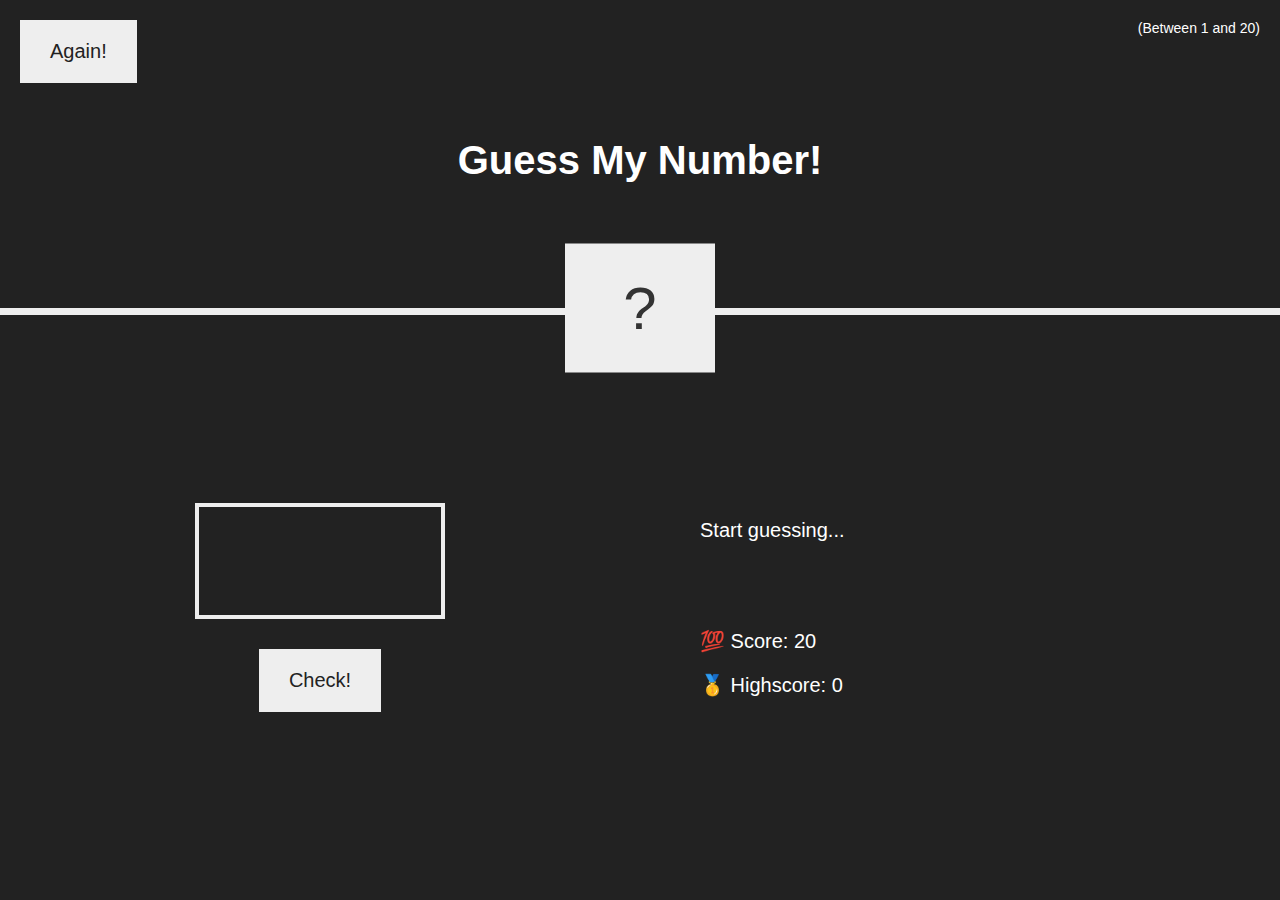
<file: DOM-Guess my Number/index.html>
<!DOCTYPE html>
<html lang="en">
  <head>
    <meta charset="UTF-8" />
    <meta name="viewport" content="width=device-width, initial-scale=1.0" />
    <meta http-equiv="X-UA-Compatible" content="ie=edge" />
    <link rel="stylesheet" href="style.css" />
    <title>Guess My Number!</title>
  </head>
  <body>
    <header>
      <h1>Guess My Number!</h1>
      <p class="between">(Between 1 and 20)</p>
      <button class="btn again">Again!</button>
      <div class="number">?</div>
    </header>
    <main>
      <section class="left">
        <input type="number" class="guess" />

        <button class="btn check">Check!</button>
      </section>
      <section class="right">
        <p class="message">Start guessing...</p>

        <p class="label-score">💯 Score: <span class="score">20</span></p>

        <p class="label-highscore">
          🥇 Highscore: <span class="highscore">0</span>
        </p>
      </section>
    </main>
    <script src="Script.js"></script>
  </body>
</html>
</file>
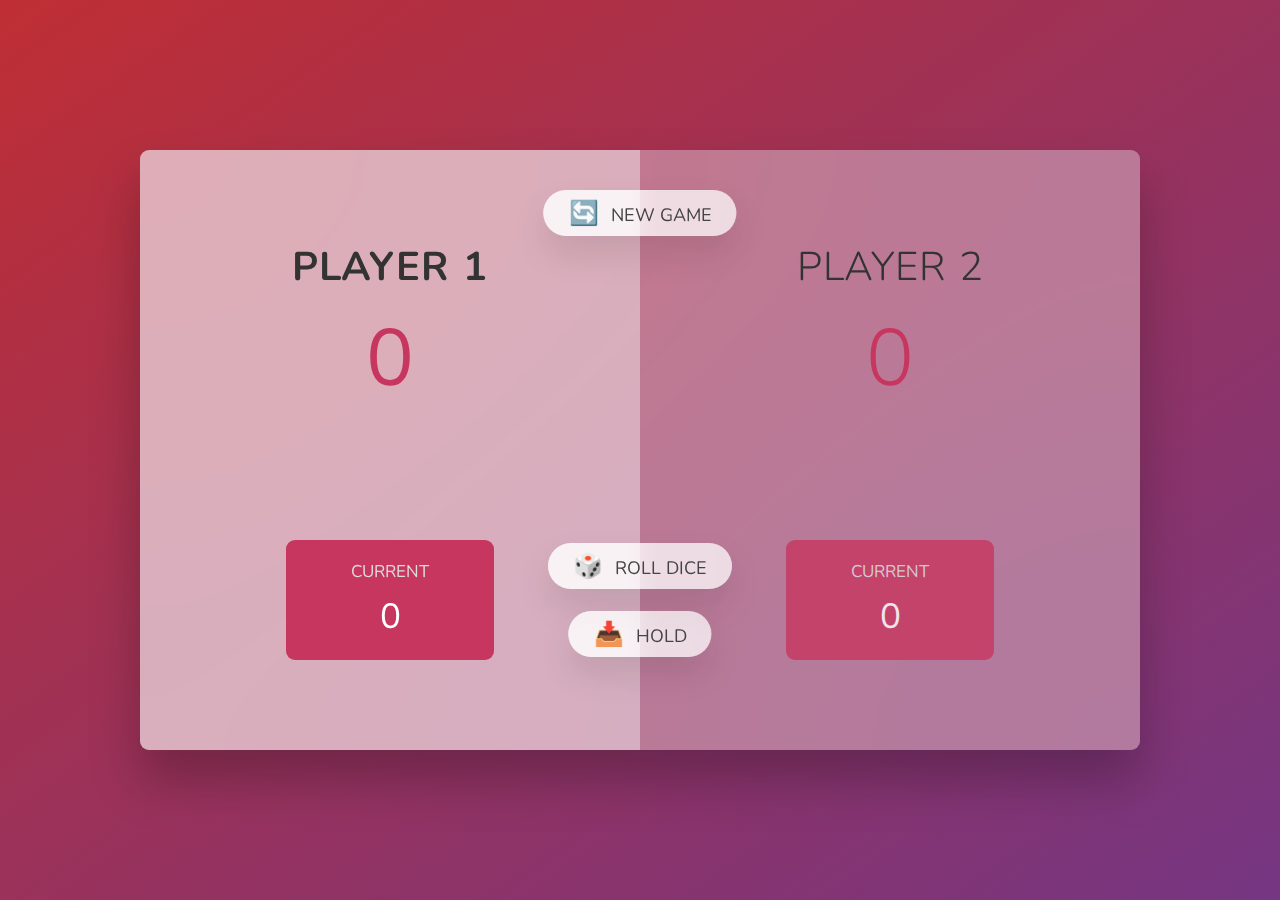
<file: DOM-PIG Game/index.html>
<!DOCTYPE html>
<html lang="en">
  <head>
    <meta charset="UTF-8" />
    <meta name="viewport" content="width=device-width, initial-scale=1.0" />
    <meta http-equiv="X-UA-Compatible" content="ie=edge" />
    <link rel="stylesheet" href="style.css" />
    <title>Pig Game</title>
  </head>
  <body>
    <main>
      <section class="player player--0 player--active">
        <h2 class="name" id="name--0">Player 1</h2>
        <p class="score" id="score--0">43</p>
        <div class="current">
          <p class="current-label">Current</p>
          <p class="current-score" id="current--0">0</p>
        </div>
      </section>
      <section class="player player--1">
        <h2 class="name" id="name--1">Player 2</h2>
        <p class="score" id="score--1">24</p>
        <div class="current">
          <p class="current-label">Current</p>
          <p class="current-score" id="current--1">0</p>
        </div>
      </section>

      <img src="dice-5.png" alt="Playing dice" class="dice" />
      <button class="btn btn--new">🔄 New game</button>
      <button class="btn btn--roll">🎲 Roll dice</button>
      <button class="btn btn--hold">📥 Hold</button>
    </main>
    <script src="script.js"></script>
  </body>
</html>
</file>
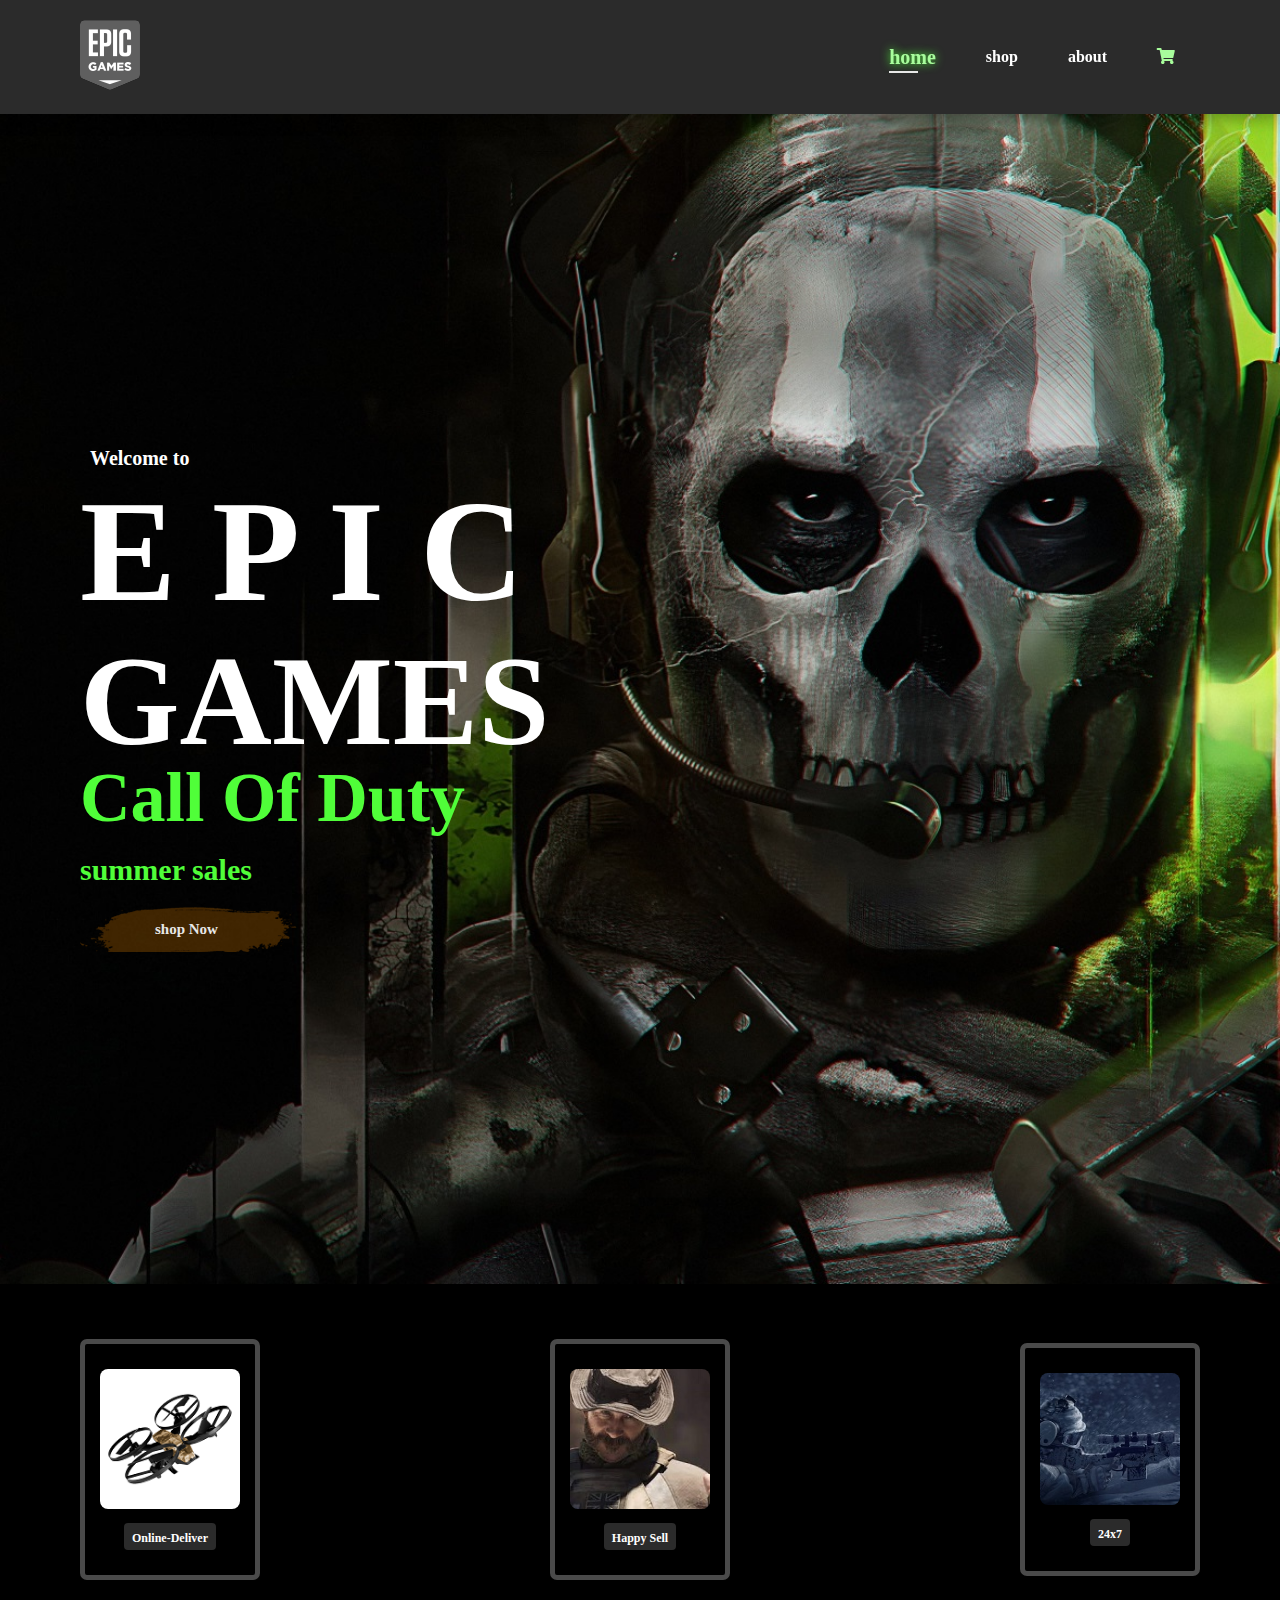
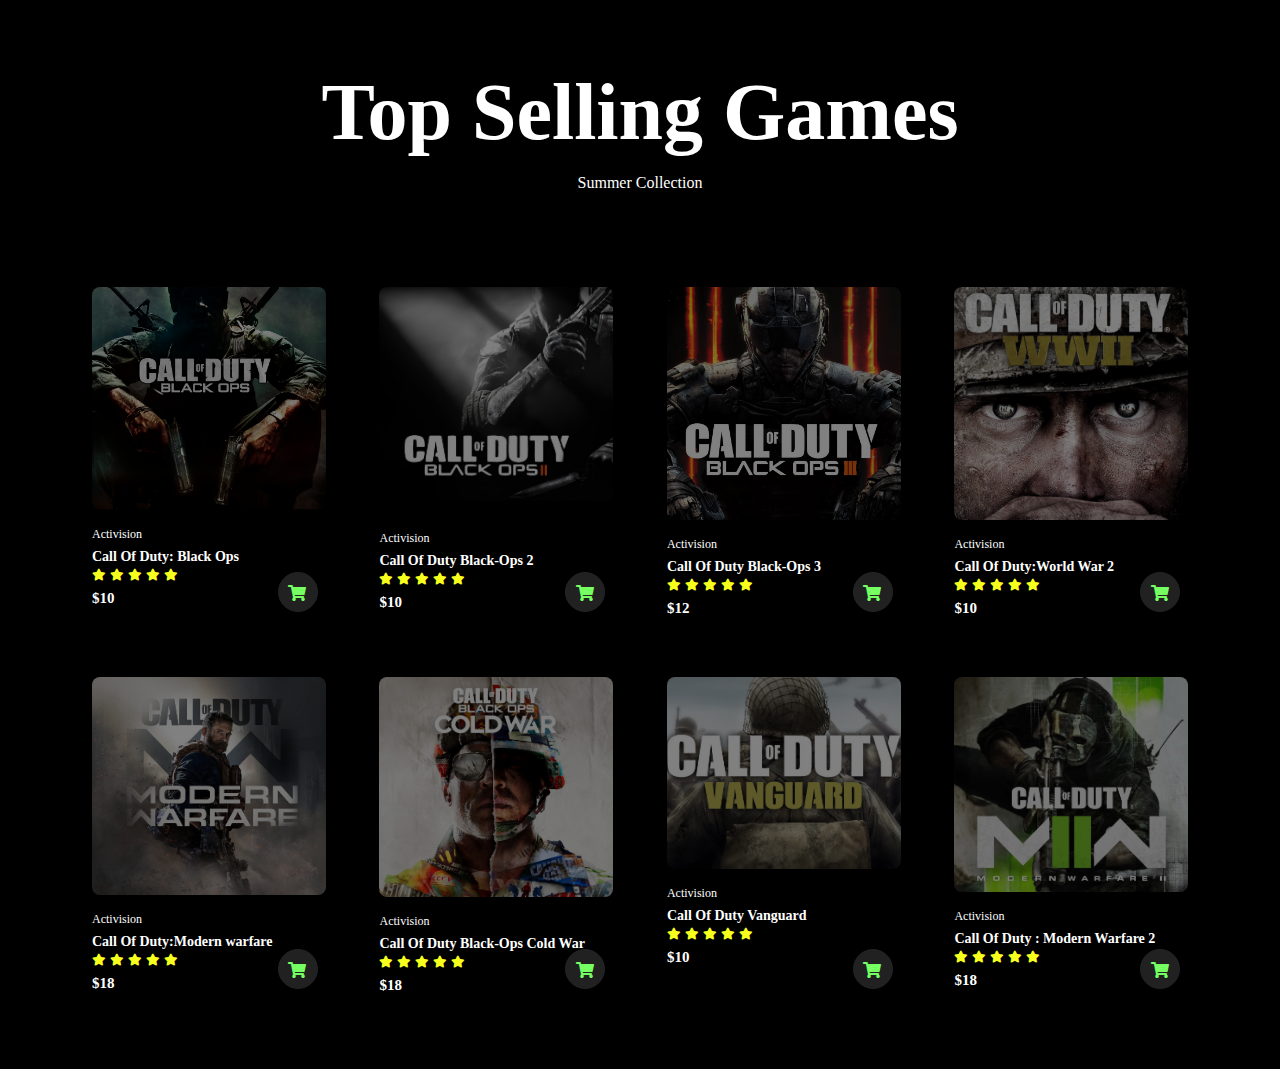
<file: e commerce/index.html>
<!DOCTYPE html>
<html lang="en">
  <head>
    <meta charset="UTF-8" />
    <meta http-equiv="X-UA-Compatible" content="IE=edge" />
    <meta name="viewport" content="width=device-width, initial-scale=1.0" />
    <title>Tech2etc Ecommerce Tutorial</title>
    <!-- bgh -->
    <link
      rel="stylesheet"
      href="https://use.fontawesome.com/releases/v5.15.4/css/all.css"
    />

    <!--  -->

    <link rel="stylesheet" href="style.css" />
  </head>
  <section id="Header">
    <!-- this for upper block - logo and  navbar -->
    <a href="#"><img src="img/Epic-Games.png" class="logo" alt="" /></a>

    <div>
      <ul id="navbar">
        <li><a class="active" href="index.html">home</a></li>
        <li><a href="shop.html">shop</a></li>
        <!-- <li><a href="blog.html">blog</a></li> -->
        <li><a href="about.html">about</a></li>
        <!-- <li><a href="">NA</a></li> -->
        <li>
          <a href="cart.html"
            ><i class="fas fa-shopping-cart" style="color: #a8fd9c"></i
          ></a>
        </li>
      </ul>
    </div>
  </section>

  <section id="hero">
    <h4>Welcome to</h4>
    <h1>E P I C</h1>
    <h2>GAMES</h2>
    <h3 class="codfont">Call Of Duty</h3>
    <p>summer sales</p>
    <button>shop Now</button>
  </section>

  <section id="feature" class="section-p1">
    <div class="fe-box">
      <img src="img/features/online.png" alt="" />
      <h6>Online-Deliver</h6>
    </div>
    <div class="fe-box">
      <img src="img/features/smile.jpg" alt="" />
      <h6>Happy Sell</h6>
    </div>
    <div class="fe-box">
      <img src="img/features/24.jpg" alt="" />
      <h6>24x7</h6>
    </div>
  </section>

  <section id="product1" class="section-p1">
    <h2>Top Selling Games</h2>
    <p>Summer Collection</p>
    <div class="pro-container">
      <div class="pro">
        <!-- game1 -->
        <img src="img/products/COD  Black-oops.jpg" alt="" />
        <div class="des">
          <span> Activision </span>
          <h5>Call Of Duty: Black Ops</h5>
          <div class="star">
            <i class="fas fa-star"></i>
            <i class="fas fa-star"></i>
            <i class="fas fa-star"></i>
            <i class="fas fa-star"></i>
            <i class="fas fa-star"></i>
          </div>
          <h4>$10</h4>
        </div>
        <a href="#"><i class="fas fa-shopping-cart cart"></i></a>
      </div>

      <div class="pro">
        <!-- game 2 -->
        <img src="img/products/COD BOII.jpg" alt="" />
        <div class="des">
          <span> Activision </span>
          <h5>Call Of Duty Black-Ops 2</h5>
          <div class="star">
            <i class="fas fa-star"></i>
            <i class="fas fa-star"></i>
            <i class="fas fa-star"></i>
            <i class="fas fa-star"></i>
            <i class="fas fa-star"></i>
          </div>
          <h4>$10</h4>
        </div>
        <a href="#"><i class="fas fa-shopping-cart cart"></i></a>
      </div>

      <div class="pro">
        <!-- game 3 -->
        <img src="img/products/COD BO III.jpg" alt="" />
        <div class="des">
          <span> Activision </span>
          <h5>Call Of Duty Black-Ops 3</h5>
          <div class="star">
            <i class="fas fa-star"></i>
            <i class="fas fa-star"></i>
            <i class="fas fa-star"></i>
            <i class="fas fa-star"></i>
            <i class="fas fa-star"></i>
          </div>
          <h4>$12</h4>
        </div>
        <a href="#"><i class="fas fa-shopping-cart cart"></i></a>
      </div>
      <!-- game 4 -->
      <div class="pro">
        <img src="img/products/COD ww2.jpg" alt="" />
        <div class="des">
          <span> Activision </span>
          <h5>Call Of Duty:World War 2</h5>
          <div class="star">
            <i class="fas fa-star"></i>
            <i class="fas fa-star"></i>
            <i class="fas fa-star"></i>
            <i class="fas fa-star"></i>
            <i class="fas fa-star"></i>
          </div>
          <h4>$10</h4>
        </div>
        <a href="#"><i class="fas fa-shopping-cart cart"></i></a>
      </div>
      <!-- game 5 -->
      <div class="pro">
        <img src="img/products/2019.jpg" alt="" />
        <div class="des">
          <span> Activision </span>
          <h5>Call Of Duty:Modern warfare</h5>
          <div class="star">
            <i class="fas fa-star"></i>
            <i class="fas fa-star"></i>
            <i class="fas fa-star"></i>
            <i class="fas fa-star"></i>
            <i class="fas fa-star"></i>
          </div>
          <h4>$18</h4>
        </div>
        <a href="#"><i class="fas fa-shopping-cart cart"></i></a>
      </div>
      <!-- game 6 -->
      <div class="pro">
        <img src="img/products/COD BO cold war.jpg" alt="" />
        <div class="des">
          <span> Activision </span>
          <h5>Call Of Duty Black-Ops Cold War</h5>
          <div class="star">
            <i class="fas fa-star"></i>
            <i class="fas fa-star"></i>
            <i class="fas fa-star"></i>
            <i class="fas fa-star"></i>
            <i class="fas fa-star"></i>
          </div>
          <h4>$18</h4>
        </div>
        <a href="#"><i class="fas fa-shopping-cart cart"></i></a>
      </div>
      <!-- game 7 -->
      <div class="pro">
        <img src="img/products/vanguard.jpg" alt="" />
        <div class="des">
          <span> Activision </span>
          <h5>Call Of Duty Vanguard</h5>
          <div class="star">
            <i class="fas fa-star"></i>
            <i class="fas fa-star"></i>
            <i class="fas fa-star"></i>
            <i class="fas fa-star"></i>
            <i class="fas fa-star"></i>
          </div>
          <h4>$10</h4>
        </div>
        <a href="#"><i class="fas fa-shopping-cart cart"></i></a>
      </div>
      <!-- game 8 -->
      <div class="pro">
        <img src="img/products/2022.jpg" alt="" />
        <div class="des">
          <span> Activision </span>
          <h5>Call Of Duty : Modern Warfare 2</h5>
          <div class="star">
            <i class="fas fa-star"></i>
            <i class="fas fa-star"></i>
            <i class="fas fa-star"></i>
            <i class="fas fa-star"></i>
            <i class="fas fa-star"></i>
          </div>
          <h4>$18</h4>
        </div>
        <a href="#"><i class="fas fa-shopping-cart cart"></i></a>
      </div>
    </div>
  </section>
  <body>
    <script src="script.js"></script>
  </body>
</html>
</file>
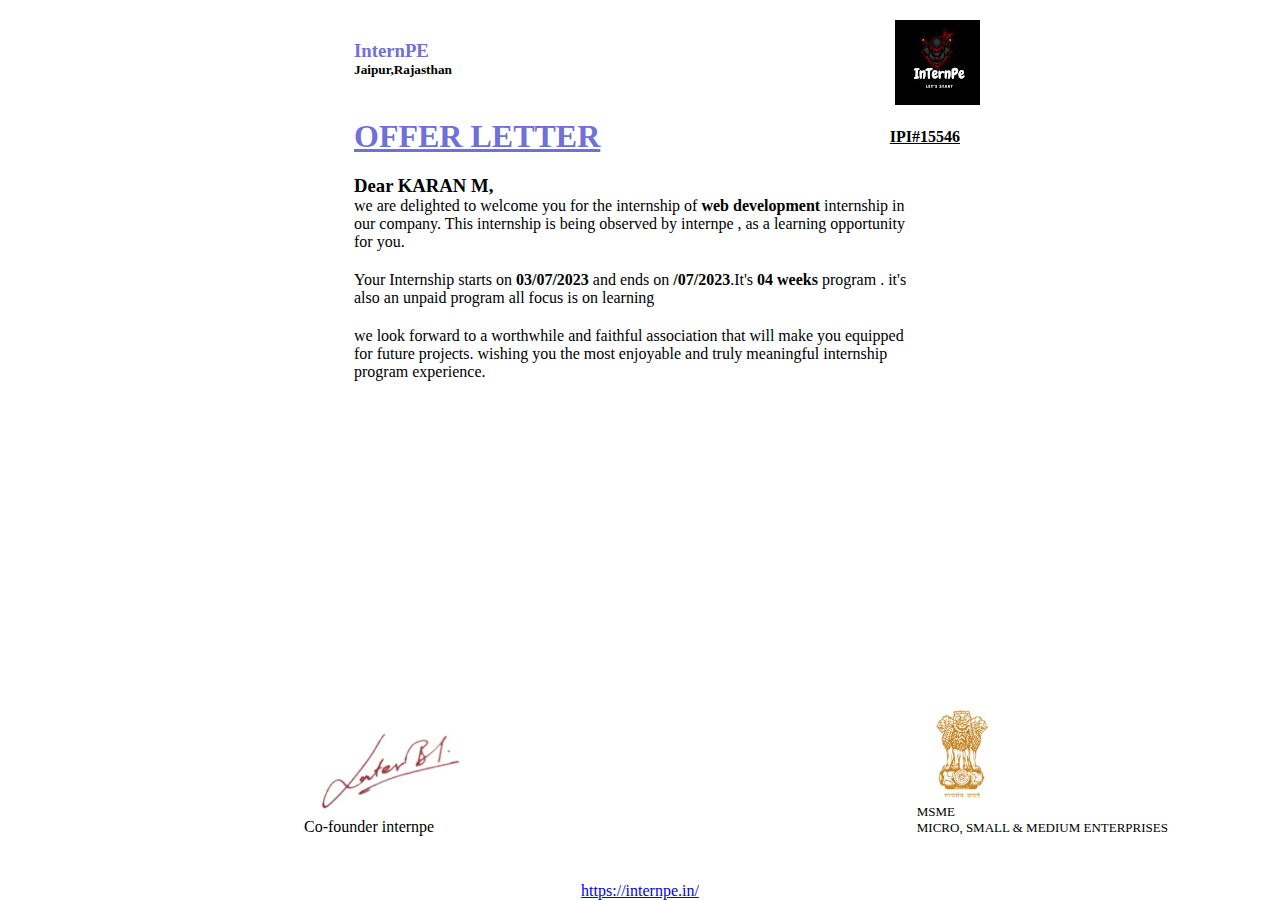
<file: offer letter in web/index.html>
<!DOCTYPE html>
<html lang="en">
  <head>
    <meta charset="UTF-8" />
    <meta name="viewport" content="width=device-width, initial-scale=1.0" />
    <title>Document</title>
    <link href="style.css" rel="stylesheet" />
    <title>Offer Letter From Internpe</title>
  </head>
  <body>
    <div class="body">
      <!--  -->
      <div class="topleft">
        <h3>InternPE</h3>
        <h5>Jaipur,Rajasthan</h5>
        <img src="internpe.jpg" alt="internpe logo" />
      </div>
      <!--  -->
      <div class="Mid">
        <h1><u> OFFER LETTER</u></h1>
        <h4>
          <b><u> IPI#15546</u></b>
        </h4>
      </div>
      <div class="para">
        <h3>Dear KARAN M,</h3>
        <p>
          we are delighted to welcome you for the internship of
          <b> web development</b>
          internship in our company. This internship is being observed by
          internpe , as a learning opportunity for you.
        </p>
        <p>
          Your Internship starts on<b> 03/07/2023</b> and ends on
          <b>/07/2023</b>.It's <b>04 weeks</b> program . it's also an unpaid
          program all focus is on learning
        </p>
        <p>
          we look forward to a worthwhile and faithful association that will
          make you equipped for future projects. wishing you the most enjoyable
          and truly meaningful internship program experience.
        </p>
      </div>
      <div class="bottomleft">
        <img src="KARAN M  offer letter.jpg" alt="" height="100px" />
        <p>Co-founder internpe</p>
      </div>
      <div class="bottomright">
        <img src="KARAN M  offer letter11.png" alt="" height="100px" />
        <div class="text">
          MSME
          <div>MICRO, SMALL & MEDIUM ENTERPRISES</div>
        </div>
      </div>

      <!--  -->
      <div class="bottommid">
        <a href="https://internpe.in/" target="_blank">https://internpe.in/</a>
      </div>
    </div>
  </body>
</html>
</file>
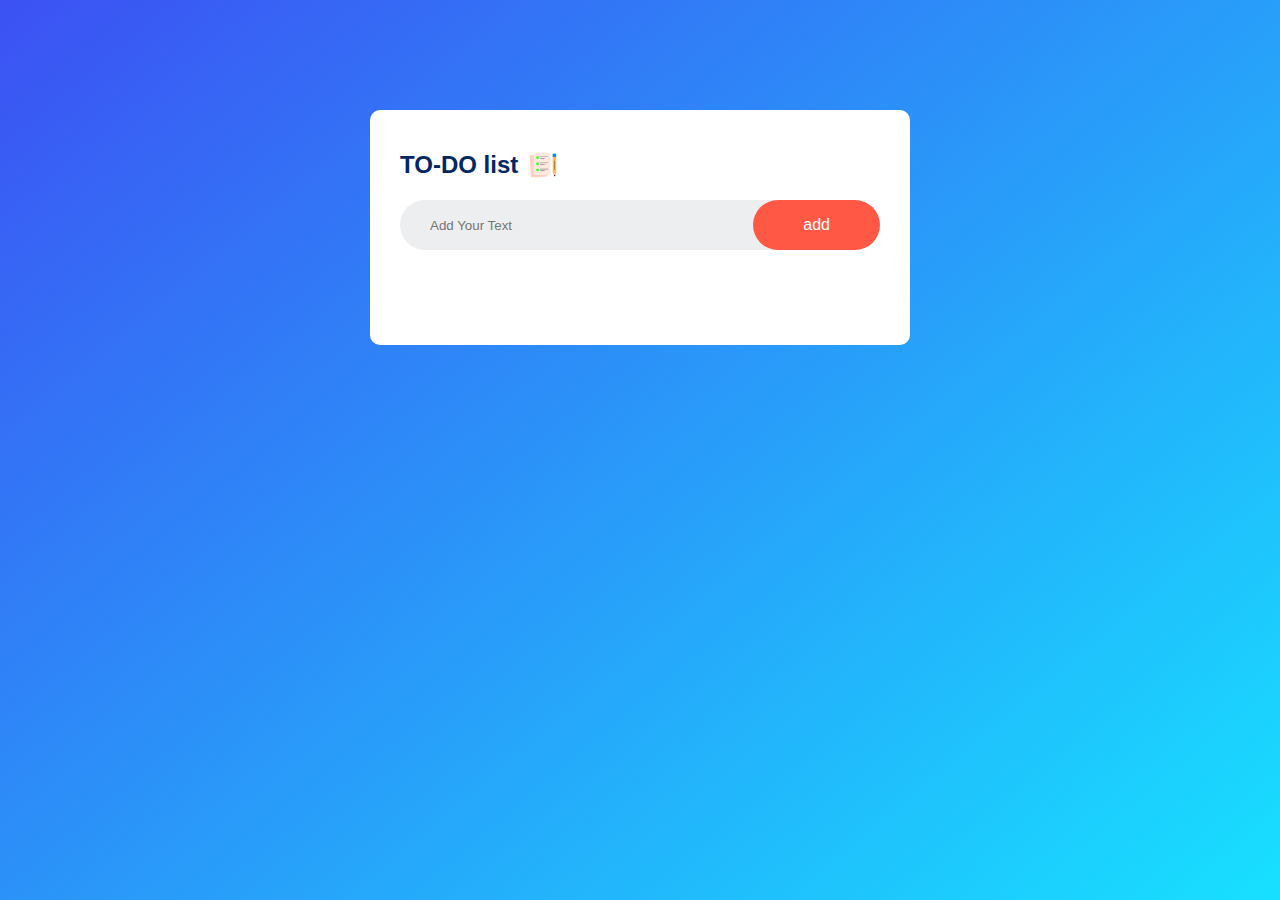
<file: TO DO List/index.html>
<!DOCTYPE html>
<html>
  <head>
    <meta name="viewport" content="width=device-width, initial-scale=1" />
    <title>To-Do List App-Easy Tutorials</title>
    <link href="style.css" rel="stylesheet" />
  </head>
  <body>
    <div class="container">
      <div class="todo-app">
        <h2>TO-DO list <img src="images/icon.png" alt="ToDo icon" /></h2>
        <div class="row">
          <input type="text" id="input-box" placeholder="Add Your Text" />
          <button onclick="doThis()">add</button>
        </div>
        <ul id="list-container">
          <!-- <li class="checked">Task 1</li>
          <li>Task 2</li>
          <li>Task 3</li> -->
        </ul>
      </div>
    </div>
    <script src="script.js"></script>
  </body>
</html>
</file>
<file: DOM-Guess my Number/style.css>
/* @import url('https://fonts.googleapis.com/css?family=Press+Start+2P&display=swap'); */

* {
  margin: 0;
  padding: 0;
  box-sizing: inherit;
}

html {
  font-size: 62.5%;
  box-sizing: border-box;
}

body {
  font-family: 'Press Start 2P', sans-serif;
  color: #ffffff;
  background-color: #222;
  /* background-color: #60b347; */
}

/* LAYOUT */
header {
  position: relative;
  height: 35vh;
  border-bottom: 7px solid #eee;
}

main {
  height: 65vh;
  color: #ffffff;
  display: flex;
  align-items: center;
  justify-content: space-around;
}

.left {
  width: 52rem;
  display: flex;
  flex-direction: column;
  align-items: center;
}

.right {
  width: 52rem;
  font-size: 2rem;
}

/* ELEMENTS STYLE */
h1 {
  font-size: 4rem;
  text-align: center;
  position: absolute;
  width: 100%;
  top: 52%;
  left: 50%;
  transform: translate(-50%, -50%);
}

.number {
  background: #eee;
  color: #333;
  font-size: 6rem;
  width: 15rem;
  padding: 3rem 0rem;
  text-align: center;
  position: absolute;
  bottom: 0;
  left: 50%;
  transform: translate(-50%, 50%);
}

.between {
  font-size: 1.4rem;
  position: absolute;
  top: 2rem;
  right: 2rem;
}

.again {
  position: absolute;
  top: 2rem;
  left: 2rem;
}

.guess {
  background: none;
  border: 4px solid #eee;
  font-family: inherit;
  color: inherit;
  font-size: 5rem;
  padding: 2.5rem;
  width: 25rem;
  text-align: center;
  display: block;
  margin-bottom: 3rem;
}

.btn {
  border: none;
  background-color: #eee;
  color: #222;
  font-size: 2rem;
  font-family: inherit;
  padding: 2rem 3rem;
  cursor: pointer;
}

.btn:hover {
  background-color: #ccc;
}

.message {
  margin-bottom: 8rem;
  height: 3rem;
}

.label-score {
  margin-bottom: 2rem;
}
</file>
<file: DOM-PIG Game/style.css>
@import url('https://fonts.googleapis.com/css2?family=Nunito&display=swap');

* {
  margin: 0;
  padding: 0;
  box-sizing: inherit;
}

html {
  font-size: 62.5%;
  box-sizing: border-box;
}

body {
  font-family: 'Nunito', sans-serif;
  font-weight: 400;
  height: 100vh;
  color: #333;
  background-image: linear-gradient(to top left, #753682 0%, #bf2e34 100%);
  display: flex;
  align-items: center;
  justify-content: center;
}

/* LAYOUT */
main {
  position: relative;
  width: 100rem;
  height: 60rem;
  background-color: rgba(255, 255, 255, 0.35);
  backdrop-filter: blur(200px);
  filter: blur();
  box-shadow: 0 3rem 5rem rgba(0, 0, 0, 0.25);
  border-radius: 9px;
  overflow: hidden;
  display: flex;
}

.player {
  flex: 50%;
  padding: 9rem;
  display: flex;
  flex-direction: column;
  align-items: center;
  transition: all 0.75s;
}

/* ELEMENTS */
.name {
  position: relative;
  font-size: 4rem;
  text-transform: uppercase;
  letter-spacing: 1px;
  word-spacing: 2px;
  font-weight: 300;
  margin-bottom: 1rem;
}

.score {
  font-size: 8rem;
  font-weight: 300;
  color: #c7365f;
  margin-bottom: auto;
}

.player--active {
  background-color: rgba(255, 255, 255, 0.4);
}
.player--active .name {
  font-weight: 700;
}
.player--active .score {
  font-weight: 400;
}

.player--active .current {
  opacity: 1;
}

.current {
  background-color: #c7365f;
  opacity: 0.8;
  border-radius: 9px;
  color: #fff;
  width: 65%;
  padding: 2rem;
  text-align: center;
  transition: all 0.75s;
}

.current-label {
  text-transform: uppercase;
  margin-bottom: 1rem;
  font-size: 1.7rem;
  color: #ddd;
}

.current-score {
  font-size: 3.5rem;
}

/* ABSOLUTE POSITIONED ELEMENTS */
.btn {
  position: absolute;
  left: 50%;
  transform: translateX(-50%);
  color: #444;
  background: none;
  border: none;
  font-family: inherit;
  font-size: 1.8rem;
  text-transform: uppercase;
  cursor: pointer;
  font-weight: 400;
  transition: all 0.2s;

  background-color: white;
  background-color: rgba(255, 255, 255, 0.6);
  backdrop-filter: blur(10px);

  padding: 0.7rem 2.5rem;
  border-radius: 50rem;
  box-shadow: 0 1.75rem 3.5rem rgba(0, 0, 0, 0.1);
}

.btn::first-letter {
  font-size: 2.4rem;
  display: inline-block;
  margin-right: 0.7rem;
}

.btn--new {
  top: 4rem;
}
.btn--roll {
  top: 39.3rem;
}
.btn--hold {
  top: 46.1rem;
}

.btn:active {
  transform: translate(-50%, 3px);
  box-shadow: 0 1rem 2rem rgba(0, 0, 0, 0.15);
}

.btn:focus {
  outline: none;
}

.dice {
  position: absolute;
  left: 50%;
  top: 16.5rem;
  transform: translateX(-50%);
  height: 10rem;
  box-shadow: 0 2rem 5rem rgba(0, 0, 0, 0.2);
}

.player--winner {
  background-color: #2f2f2f;
}

.player--winner .name {
  font-weight: 700;
  color: #c7365f;
}

.hidden {
  display: none;
}
</file>
<file: e commerce/style.css>
@import url("https://fonts.googleapis.com/css2?family=Spartan:wght@100;200;300;400;500;600;700;800;900&display=swap");
* {
  margin: 0;
  padding: 0;
  box-sizing: border-box;
  font-family: Libre Franklin Regular;
}

html {
  scroll-behavior: smooth;
}

/* Global Styles */

h1 {
  font-size: 900%;
  line-height: 64px;
  color: #222;
}

h2 {
  font-size: 800%;
  line-height: 54px;
  color: #222;
}

h4 {
  font-size: 20px;
  color: #222;
}

h6 {
  font-weight: 700;
  font-size: 12px;
}

p {
  font-size: 16px;
  color: #465b52;
  margin: 15px 0 20px 0;
}

.section-p1 {
  padding: 40px 80px;
}

.section-m1 {
  margin: 40px 0;
}

body {
  width: 100%;
}
/* header style */
#Header {
  display: flex;
  align-items: center;
  justify-content: space-between;
  padding: 20px 80px;
  background-color: #2b2b2b;
  box-shadow: 0 5px 15px rgba(0, 0, 0, 0.3);
  z-index: 999;
  position: sticky;
  top: 0;
  left: 0;
}
#navbar {
  display: flex;
  align-items: center;
  justify-content: center;
}
#navbar li {
  list-style: none;
  padding: 0 25px;
  position: relative;
}
#navbar li a {
  text-decoration: none;
  font-size: 16px;
  font-weight: 600;
  color: #ffffff;
  transition: 0.2s ease;
}
#navbar li a:hover,
#navbar li a.active {
  color: #a8fd9c;
  text-shadow: 0 0 10px #50fe39;
  font-size: 20px;
}
#navbar li a.active::after,
#navbar li a:hover::after {
  /* transition: 2 .2s ease; */
  content: "";
  width: 30%;
  height: 2px;
  background: #e7e7e7;
  position: absolute;
  bottom: -4px;
  left: 25px;
}
#hero {
  /* background-color: #222; */
  background-image: url(img/bg.jpg);
  height: 130vh;
  width: 100%;
  background-size: cover;
  background-position: top 25% right 0%;
  padding: 0px 80px;
  display: flex;
  box-shadow: 0 5px 15px rgba(0, 0, 0, 0.3);

  flex-direction: column;
  align-items: flex-start;
  justify-content: center;
}
#hero h1 {
  /* font-family: Lovesauce; */
}
.codfont {
  font-family: Call Of Ops Duty;
  color: #50fe39;
  font-size: 70px;
}
#hero h4 {
  padding-left: 10px;
  padding-bottom: 50px;
  color: #ffffff;
}
#hero h1 {
  padding-bottom: 90px;
  color: #ffffff;
}
#hero h2 {
  padding-bottom: 30px;
  color: #ffffff;
}
#hero p {
  color: #50fe39;
  font-size: 30px;
  font-weight: 600;
}
#hero button {
  background-image: url("img/button.png");
  /* background: rgba(255, 255, 255, 0.879); */
  background-color: transparent;
  color: #e7e7e7;
  border: 0;
  padding: 14px 80px 14px 75px;
  background-repeat: no-repeat;
  cursor: pointer;
  font-weight: 700;
  font-size: 15px;
  transition: 0.3s ease;
}
#hero button:hover {
  transform: scale(1.1);
}
#feature {
  display: flex;
  align-items: center;
  justify-content: space-between;
  flex-wrap: wrap;
  background-color: #000000;
}

#feature .fe-box {
  width: 180px;
  text-align: center;
  padding: 25px 15px;
  /* box-shadow: 20px 20px 14px rgba(0, 0, 0, 0.2); */
  border: 5px solid #4a4a4a;
  border-radius: 7px;
  margin: 15px 0;
}
#feature .fe-box:hover {
  transition: 0.2s ease-in-out;
  transform: scale(1.2);
  border: 5px solid #4a4a4a;
  background-color: #75ff63;
  /* box-shadow: 10px 20px 34px rgba(0, 0, 0, 0.3); */
}
#feature .fe-box img {
  width: 100%;
  border-radius: 8px;
  margin-bottom: 10px;
}
#feature .fe-box h6 {
  display: inline-block;
  padding: 9px 8px 6px 8px;
  line-height: 1;
  border-radius: 4px;
  color: white;
  background-color: #2b2b2b;
}
#product1 {
  text-align: center;
  background-color: #000000;
}
#product1 .pro-container {
  border: none;
  display: flex;
  justify-content: space-between;
  padding-top: 40px;
  flex-wrap: wrap;
}
#product1 .pro:hover {
  transform: scale(1.1);
}
#product1 h2,
#product1 p {
  display: flex;
  color: white;
  padding: 10px 0;
  align-items: center;
  justify-content: center;
}
#product1 h2 {
  font-size: 80px;
}
#product1 .pro {
  width: 23%;
  min-width: 250px;
  padding: 10px 12px;
  /* border: 1px solid #000000; */
  /* border-radius: 8px; */
  cursor: pointer;
  box-shadow: 20px 20px 30px rgba(0, 0, 0, 0.2);
  margin: 15px 0;
  transition: 0.2s ease;
  /* background-color: #4a4a4a; */
  color: #ffffff;
  position: relative;
}
#product1 .pro:hover {
  box-shadow: 20px 20px 30px rgba(0, 0, 0, 0.3);
  /* transform: scale(1.05); */
}
#product1 .pro img {
  opacity: 50%;
  width: 100%;
  border-radius: 8px;
}
#product1 .pro img:hover {
  transition: 0.3s ease;
  transform: scale(1.005);
  opacity: 100%;
}
#product1 .pro .des {
  text-align: start;
  padding: 10px 0;
}
#product1 .pro .des span {
  color: #ffffff;
  font-size: 12px;
}
#product1 .pro .des h5 {
  padding-top: 7px;
  /* color: #1a1a1a; */
  font-size: 14px;
}
#product1 .pro .des i {
  font-size: 12px;
  color: #f7ff1d;
}

#product1 .pro .des h4 {
  padding-top: 7px;
  font-size: 15px;
  font-weight: 700;
  color: #ffffff;
}
#product1 .pro .cart {
  width: 40px;
  height: 40px;
  line-height: 40px;
  border-radius: 50px;
  background-color: rgb(33, 33, 33);
  font-weight: ;
  color: #75ff63;
  padding-right: 1px;
  border: 1px solid #242424;
  position: absolute;
  bottom: 25px;
  right: 20px;
}
#product1 .pro .cart:hover {
  transition: 0.3s ease;
  text-shadow: 0 0 10px #50fe39;
  transform: scale(1.2);
  /* border: 0 0 10px #50fe39; */
}
/* media query */
@media (max-width: 799px) {
  #navbar {
    display: flex;
    flex-direction: column;
    align-items: flex-start;
    justify-content: flex-start;
    position: fixed;
    top: 0;
    right: 0px;
    height: 100vh;
    width: 300px;
  }
}
</file>
<file: offer letter in web/style.css>
* {
  margin: 0;
  padding: 0;
  box-sizing: border-box;
}
.body {
  display: block;
  margin-left: clamp(50px, 40%, 290px);
  margin-right: clamp(50px, 40%, 290px);

  padding-left: clamp(30px, 5%, 70px);
  padding-right: clamp(30px, 5%, 70px);
  background-color: rgb(255, 255, 255);
}

.topleft {
  margin-top: 40px;
}
.topleft h3 {
  color: rgb(112, 112, 216);
}
.topleft img {
  position: absolute;
  top: clamp(20px, 0rem, 90px);
  right: clamp(90px, 25rem, 300px);
}

.Mid {
  margin-top: 40px;
  color: rgb(112, 112, 216);
}
.Mid h4 {
  color: black;
  position: absolute;
  top: 8rem;
  right: 20rem;
}
.para {
  margin-top: 20px;
}
.para p {
  font-family: hack;
  margin-bottom: 20px;
}
.bottomleft {
  position: absolute;
  bottom: 4rem;
  left: 19rem;
}
.bottomright {
  font-size: small;
  image-resolution: 50px;
  position: absolute;
  bottom: 4rem;
  right: 7rem;
}

.bottommid {
  position: absolute;
  bottom: 0rem;
  left: 40rem;
  transform: translateX(-50%);
  display: flex;
  align-items: center;
  justify-content: center;
}
</file>
<file: TO DO List/style.css>
* {
  margin: 0;
  padding: 0;
  font-family: sans-serif;
  box-sizing: border-box;
}
.container {
  width: 100%;
  height: 100vh;
  background: linear-gradient(140deg, #3c51f3, #17e0ff);
  padding: 10px;
}
.todo-app {
  width: 100%;
  max-width: 540px;
  background-color: #ffffff;
  margin: 100px auto 20px;
  padding: 40px 30px 70px;
  border-radius: 10px;
}
.todo-app h2 {
  color: #002765;
  display: flex;
  align-items: center;
  margin-bottom: 20px;
}
.todo-app h2 img {
  width: 30px;
  margin-left: 10px;
  /* height: 50px; */
}
.row {
  display: flex;
  align-items: center;
  justify-content: space-between;
  background: #edeef0;
  border-radius: 30px;
  padding-left: 20px;
  margin-bottom: 25px;
}
input {
  flex: 1;
  border: none;
  outline: none;
  background: transparent;
  padding: 10px;
}
/*  */
/*  */
button {
  border: none;
  outline: none;
  padding: 16px 50px;
  background: #ff5945;
  color: #fff;
  font-size: 16px;

  cursor: pointer;
  border-radius: 40px;
  transition: 0.2s ease;
}

ul li {
  list-style: none;
  font-size: 17px;
  margin: 20px;
  padding: 12px 8px 12px 50px;
  user-select: none;
  cursor: pointer;
  position: relative;
  /* background: #fff3e2; */
  border-radius: 20px;
}
ul li::before {
  content: "";
  position: absolute;
  height: 28px;
  width: 28px;
  border-radius: 0%;
  background-image: url(images/unchecked.png);
  background-size: cover;
  background-position: center;
  top: 8px;
  left: 8px;
}
ul li.checked {
  color: #555;
  text-decoration: line-through;
}
ul li.checked::before {
  /* transition: 0.002s ease; */
  /* transform: scale(1.2); */
  background-image: url(images/checked.png);
}
ul li span {
  position: absolute;
  right: 0;
  top: 5px;
  width: 40px;
  height: 40px;
  font-size: 22px;
  color: #555;
  line-height: 40px;
  text-align: center;
  border-radius: 50%;
}
ul li span:hover {
  background: #55555559;
}
</file>
